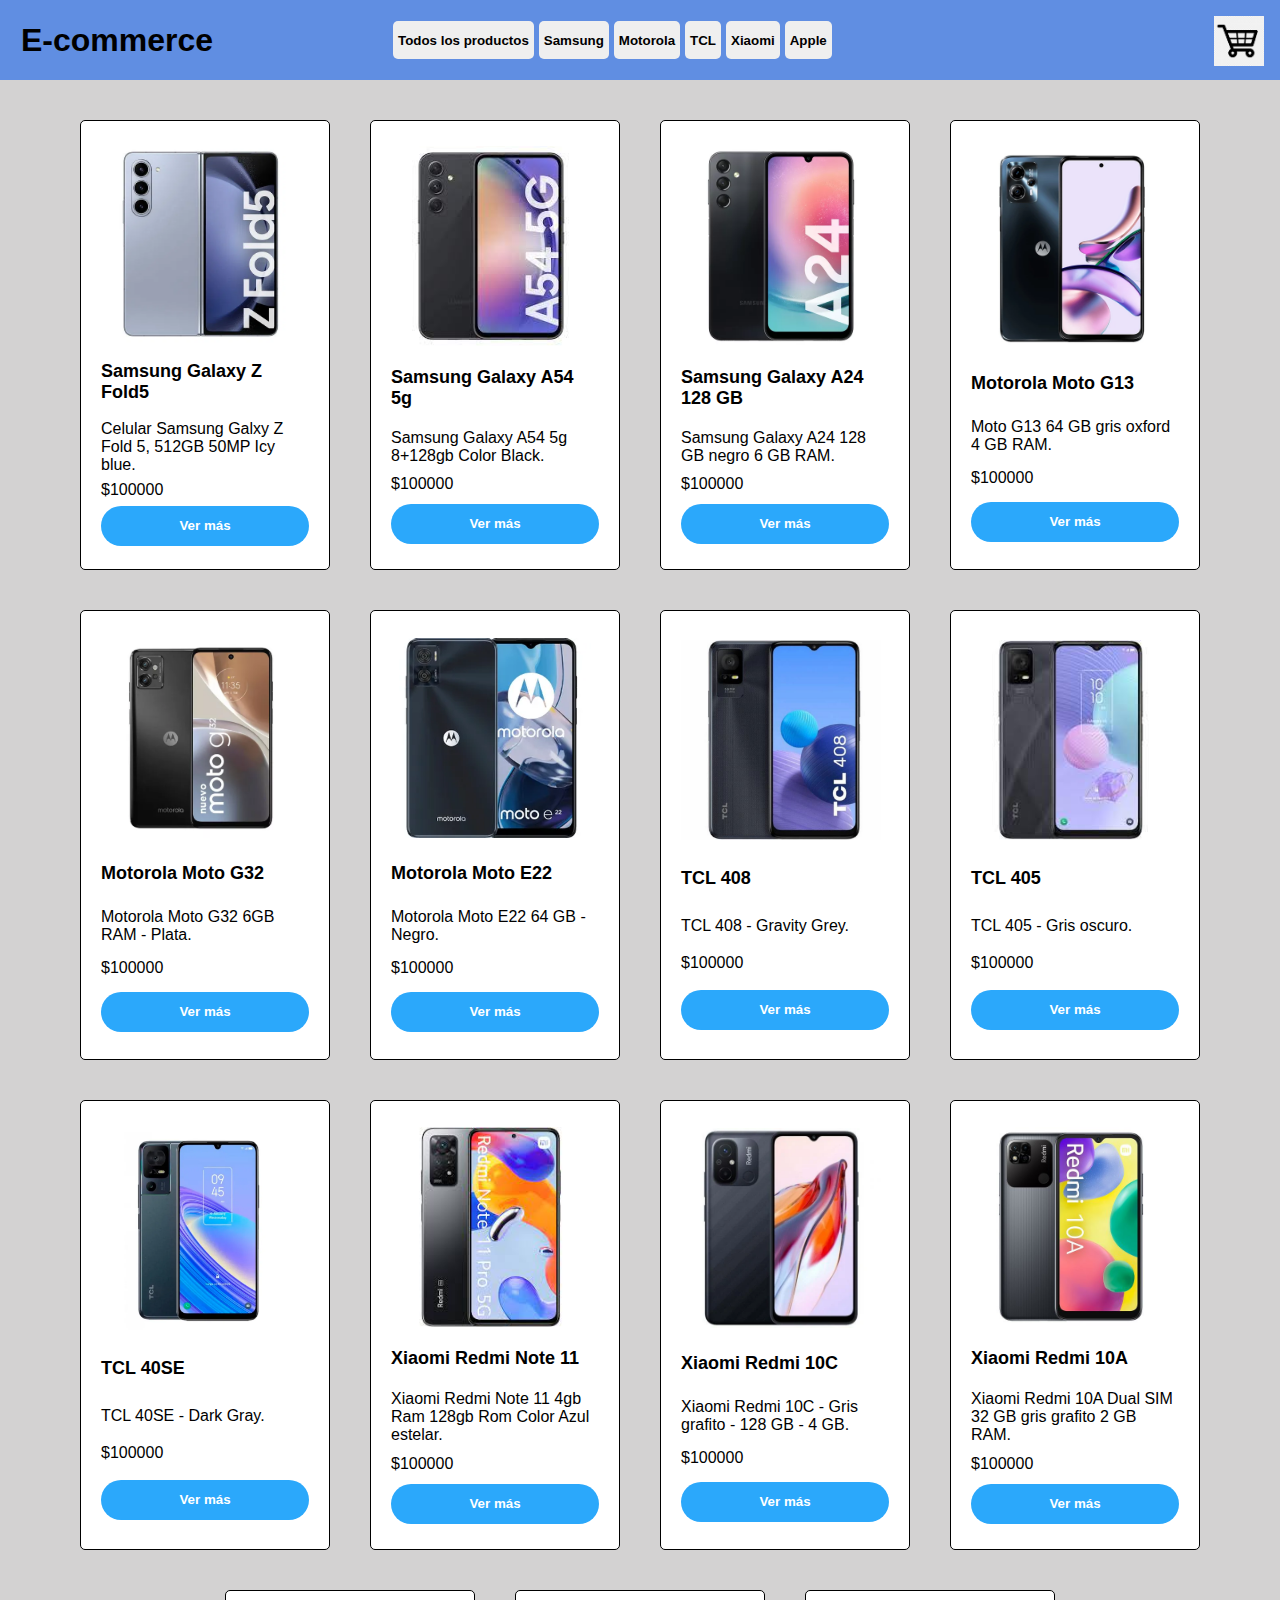
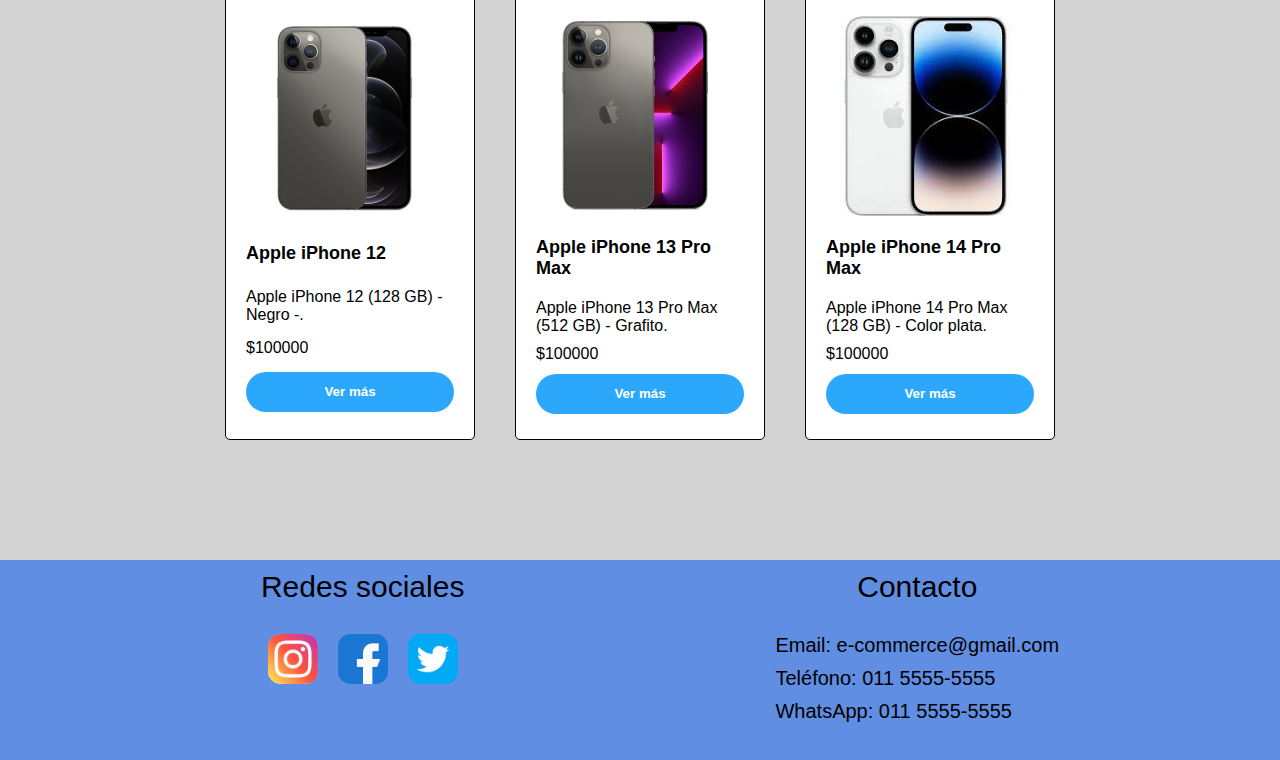
<file: index.html>
<!DOCTYPE html>
<html lang="en">
<head>
    <meta charset="UTF-8">
    <meta name="viewport" content="width=device-width, initial-scale=1.0">
    <title>Document</title>
    <link rel="stylesheet" href="./css/style.css">
    <script src="./js/index.js" defer></script>
</head>
<body>
    <header class="header" id="header">
        <h1 id="principal">
            E-commerce
        </h1>
        <nav class="nav" id="nav">
            <ul class="categoriasProductos">
                    <li><button id="todos" class="botonNav categoriaProducto">Todos los productos</button></li>
                    <li><button id="samsung" class="botonNav categoriaProducto">Samsung</button></li>
                    <li><button id="motorola" class="botonNav categoriaProducto">Motorola</button></li>
                    <li><button id="tcl" class="botonNav categoriaProducto">TCL</button></li>
                    <li><button id="xiaomi" class="botonNav categoriaProducto">Xiaomi</button></li>
                    <li><button id="apple" class="botonNav categoriaProducto">Apple</button></li>
            </ul>
            <div class="carrito" id="carrito">
                <a href="./html/carrito.html"><img class="imgCarrito"  src="./multimedia/carrito.png" alt=""></a>
            </div>
        </nav>
    </header>

    <main>
        
        <div class="contenedorProductos" id="contenedorProductos"></div>
        
    </main>

    <footer class="footer">
        <div class="contenedorFooter">
            <div class="contenedorSeccionesFooter">
                <p class="subtituloFooter">Redes sociales</p>

                <ul class="itemsRedes">
                    <li class="itemRedes">
                        <a href="https://www.instagram.com/" target="_blank">
                            <img class="logoRedes" src="./multimedia/Redes sociales/instagram.jpg" alt="Logo de Instagram">
                        </a>
                    </li>

                    <li class="itemRedes">
                        <a href="https://www.facebook.com/" target="_blank">
                            <img class="logoRedes" src="./multimedia/Redes sociales/facebook.jpg" alt="Logo de Facebook">
                        </a>
                    </li>

                    <li class="itemRedes">
                        <a href="https://twitter.com/" target="_blank">
                            <img class="logoRedes" src="./multimedia/Redes sociales/twitter.jpg" alt="Logo de Twitter">
                        </a>
                    </li>

                </ul>
            </div>

            <div class="contenedorSeccionesFooter">
                <p class="subtituloFooter">Contacto</p>
                <ul class="itemsContacto">
                    <li class="itemRedes">Email: e-commerce@gmail.com</li>
                    <li class="itemRedes">Teléfono: 011 5555-5555</li>
                    <li class="itemRedes">WhatsApp: 011 5555-5555</li>
                </ul>
            </div>
            
        </div>
    </footer>
</body>
</html>
</file>
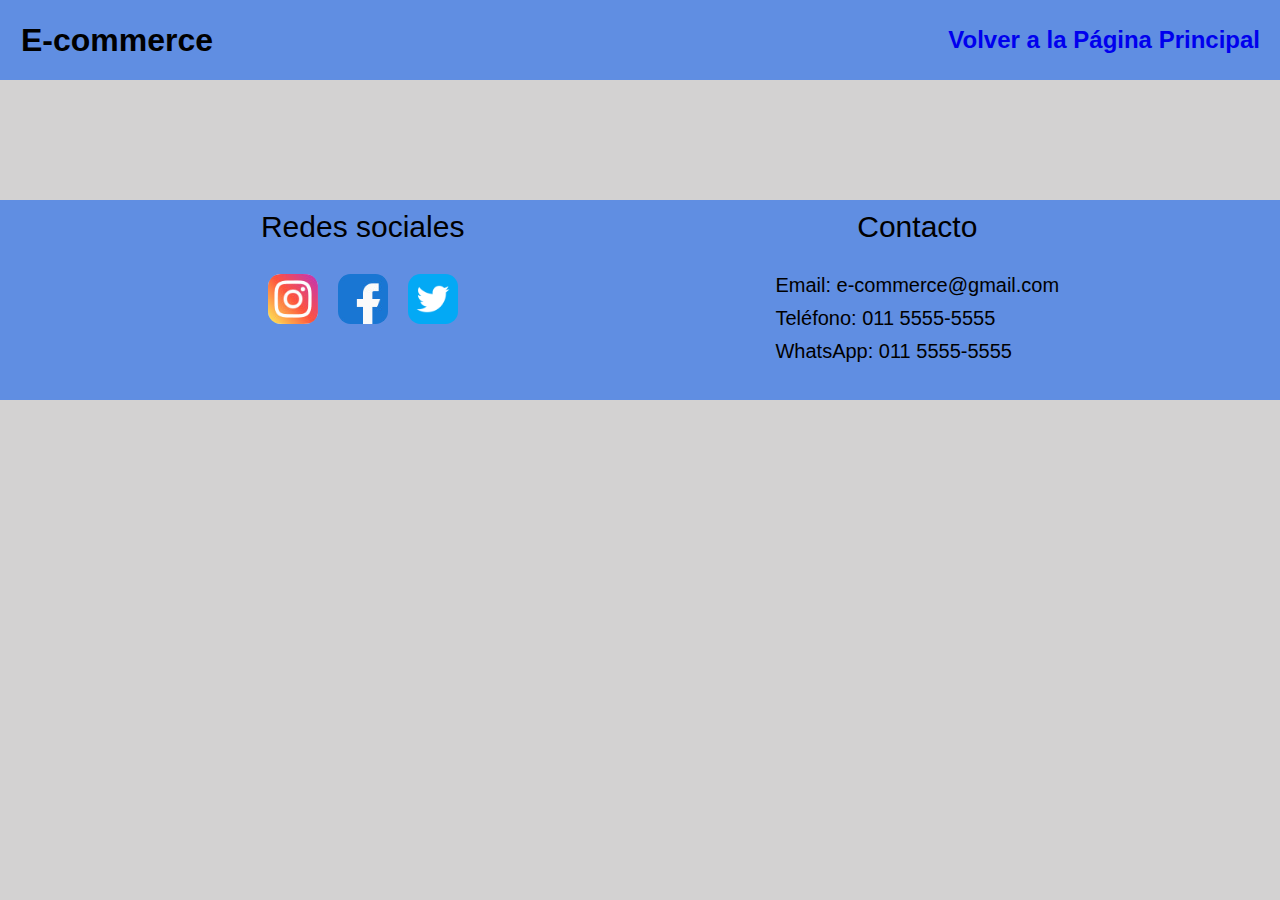
<file: html/carrito.html>
<!DOCTYPE html>
<html lang="en">
<head>
    <meta charset="UTF-8">
    <meta name="viewport" content="width=device-width, initial-scale=1.0">
    <title>Document</title>
    <link rel="stylesheet" href="../css/style.css">
</head>
<body>
    <header class="header" id="header">
        <h1 id="principal">
            E-commerce
        </h1>

        <h2>
            <a href="../index.html">Volver a la Página Principal</a>
        </h2>
        </header>


    <main>

    </main>

    <footer class="footer">
        <div class="contenedorFooter">
            <div class="contenedorSeccionesFooter redes">
                <p class="subtituloFooter">Redes sociales</p>

                <ul class="itemsRedes">
                    <li class="itemRedes">
                        <a href="https://www.instagram.com/" target="_blank">
                            <img class="logoRedes" src="../multimedia/Redes sociales/instagram.jpg" alt="Logo de Instagram">
                        </a>
                    </li>

                    <li class="itemRedes">
                        <a href="https://www.facebook.com/" target="_blank">
                            <img class="logoRedes" src="../multimedia/Redes sociales/facebook.jpg" alt="Logo de Facebook">
                        </a>
                    </li>

                    <li class="itemRedes">
                        <a href="https://twitter.com/" target="_blank">
                            <img class="logoRedes" src="../multimedia/Redes sociales/twitter.jpg" alt="Logo de Twitter">
                        </a>
                    </li>

                </ul>
            </div>

            <div class="contenedorSeccionesFooter">
                <p class="subtituloFooter">Contacto</p>
                <ul class="itemsContacto">
                    <li class="itemRedes">Email: e-commerce@gmail.com</li>
                    <li class="itemRedes">Teléfono: 011 5555-5555</li>
                    <li class="itemRedes">WhatsApp: 011 5555-5555</li>
                </ul>
            </div>
            
        </div>
    </footer>
    
</body>
</html>
</file>
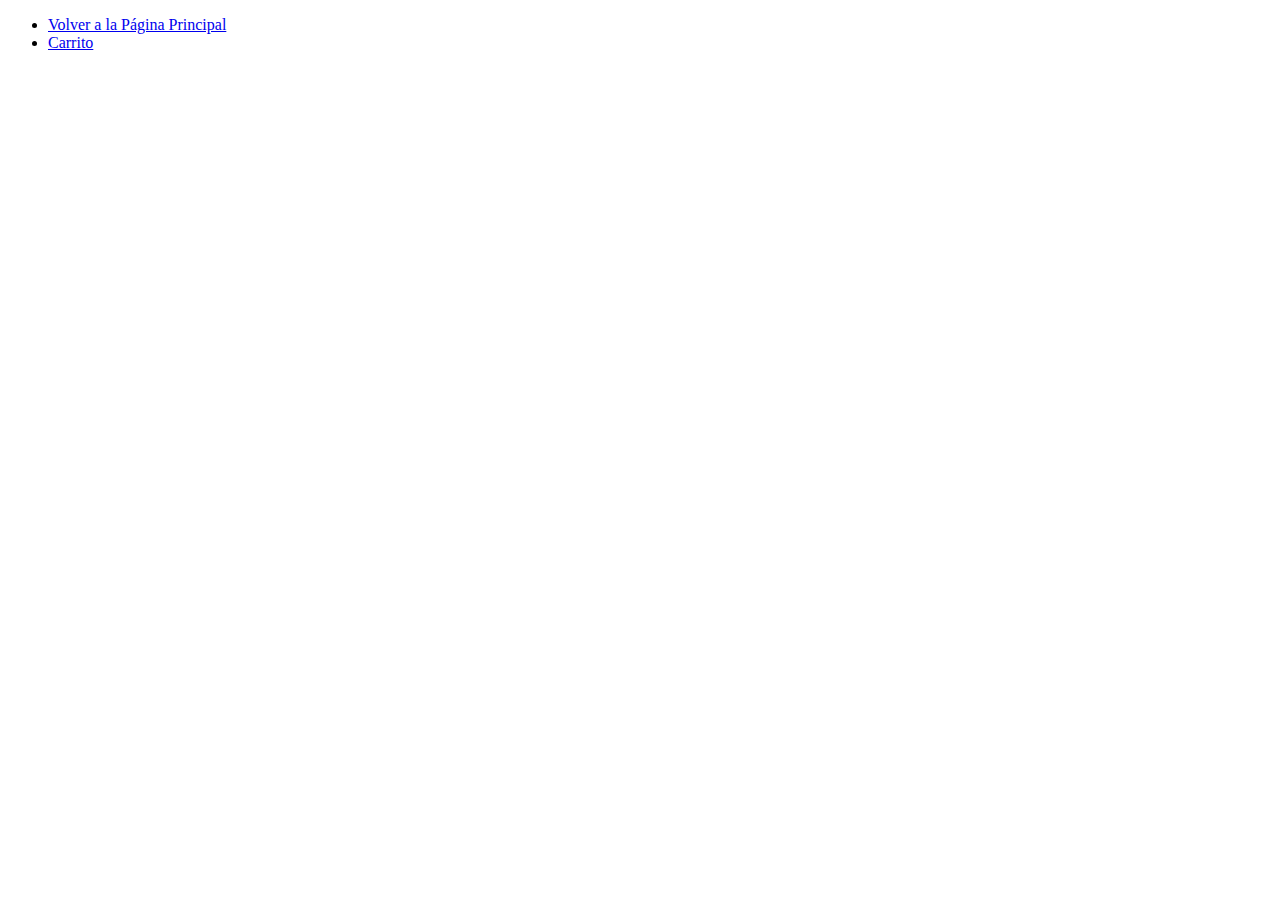
<file: html/detalle.html>
<!DOCTYPE html>
<html lang="en">
<head>
    <meta charset="UTF-8">
    <meta name="viewport" content="width=device-width, initial-scale=1.0">
    <title>Document</title>
</head>
<body>
    <header>
        <nav>
            <ul>
                <li><a href="../index.html">Volver a la Página Principal</a></li>
                <li><a href="./carrito.html">Carrito</a></li>
            </ul>
        </nav>
    </header>

    <main>
        
    </main>

    <footer>
        <div></div>
        <div></div>
        <div></div>
    </footer>
</body>
</html>
</file>
<file: css/style.css>
* {
    margin: 0;
    padding: 0;
    box-sizing: border-box;
    font-family: 'Rubik', sans-serif;
}

ul {
    list-style-type: none;
}

a {
    text-decoration: none;
}

body {
    background-color: #d3d2d2;
    display: flex;
    flex-wrap: wrap;
    align-items: center;
    justify-content: center;
}


.header {
    width: 100%;
    height: 80px;
    display: flex;
    flex-wrap: wrap;
    justify-content: space-between;
    align-items: center;
    margin-bottom: 20px;
    padding: 20px;
    background-color: #608ee2;
}

h1 {
    width: 20%;
    border: 1px solid #608ee2;
}

.nav {
    height: 100%;
    width: 70%;
    border: 1px solid #608ee2;
    display: flex;
    flex-wrap: wrap;
    justify-content: space-between;
}


.categoriasProductos{
    width: 70%;
    height: 100%;
    display: flex;
    gap: 5px;
}


.botonNav{
    height: 100%;
    padding: 5px;
    font-weight: bold;
    border-radius: 5px;
    border: none;
}

.imgCarrito {
    width: 50px;
    height: 50px;
    margin: -5px;
}

main {
    background-color: #d3d2d2;
}


.contenedorProductos {
    display: flex;
    flex-wrap: wrap;
    align-items: center;
    justify-content: center;
}


.producto {
    border: 1px solid black;
    background-color: white;
    border-radius: 5px;
    padding: 20px;
    margin: 20px;
    width: 250px;
    height: 450px;
    display: flex;
    flex-wrap: wrap;
    align-items: center;
    justify-content: space-between;
}

.producto h2 {
    font-size: 18px;
    margin-bottom: 10px;
}

.producto img {
    width: 200px;
    height: 200px;
    object-fit: cover;
    margin-bottom: 10px;
    display: flex;
    flex-direction: column;
    align-items: center;
    justify-content: space-around;
}


.botonVerMas {
    width: 100%;
    padding: 12.5px 20px;
    border: 0;
    border-radius: 100px;
    background-color: #2ba8fb;
    color: #ffffff;
    font-weight: Bold;
    transition: all 0.5s;
    -webkit-transition: all 0.5s;
}

.botonVerMas:hover {
    background-color: #152ba8;
    transform: scale(1.1);
}
    
.botonVerMas:active {
    background-color: #2ba8fb;
    transition: all 0.25s;
    -webkit-transition: all 0.25s;
    box-shadow: none;
    transform: scale(0.98);
}
/*.producto {
    border: 1px solid red;
}
*/
/*Estilos footer*/

.footer{
    height: 200px;
    width: 100%;
    margin-top: 100px;
    background-color: #608ee2;
    font-size: 20px;
}

.contenedorFooter{
    display: flex;
    flex-wrap: wrap;
    justify-content: space-evenly;
}

.contenedorSeccionesFooter{
    width: 30%;
    display: flex;
    flex-wrap: wrap;
    flex-direction: column;
    align-items: center;
}

.itemsRedes{
    list-style: none;
    padding: 0%;
    gap: 20px;
    display: flex;
    flex-direction: row;
}

.logoRedes:hover{
    transform: scale(1.1);
}

.itemsContacto{
    list-style: none;
    padding: 0%;
}

.subtituloFooter{
    margin-bottom: 10px;
    padding: 10px;
    font-size: 30px;
}

.logoRedes{
    width: 50px;
    height: 50px;
    border-radius: 25%;
}

.mapa{
    width: 300px;
    height: 200px;
}

.itemRedes{
    margin-top: 10px;
}
</file>
